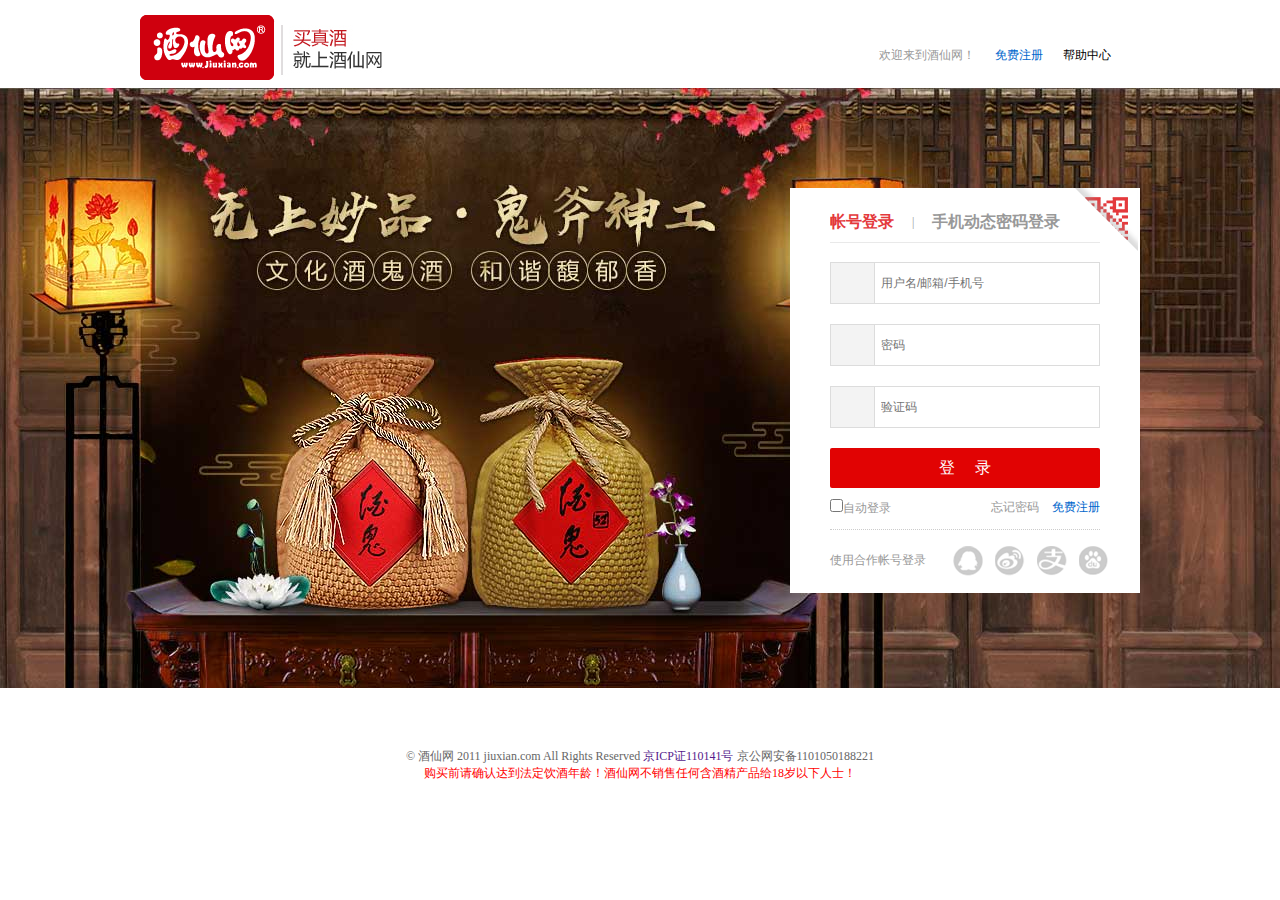
<file: login.html>
<!DOCTYPE html>
<html>
	<head>
		<meta charset="UTF-8">
		<title></title>
		<link rel="stylesheet" href="css/all.css" />
		<link rel="stylesheet" href="//at.alicdn.com/t/font_1306436_5e9hptznfs8.css" />
		<link rel="stylesheet" href="css/login.css" />
		<script type="text/javascript" src="js/jquery-3.3.1.js" ></script>
	</head>
	<body>
		<div>
			<div id="head">
		        <div id="left">
		         	<a href="index.html"><img src="img/logo.png" alt="" /></a>
		         	<img src="img/slogan.jpg" alt="" />
		        </div>
		        <div id="right">
		         	<span>欢迎来到酒仙网！</span>
		         	<a href="register.html">免费注册</a>
		         	<div>
		         		<div>
			         		<span>帮助中心</span><i class="iconfont">&#xe63f;</i>
			         	</div>
			         	<div style="display: none;">
			         		<ul>
			         			<li><a href="#">配送说明</a></li>
			         			<li><a href="#">支付方式</a></li>
			         			<li><a href="#">售后服务</a></li>
			         			<li><a href="#">企业客户</a></li>
			         		</ul>
			         	</div>
		         	</div>
		        </div>
			</div>
			<div id="container">
				<div id="main">
					<div>
						<a href="#" id="code" class="rp"></a>
						<a href="#" id="account" class="rp"></a>
						<div id="rA">
							<div id="top">
								<a href="#" class="on">帐号登录</a>
								<span>|</span>
								<a href="#">手机动态密码登录</a>
							</div>
							<div class="center" id="user">
								<p>
									<i class="iconfont">&#xe63e;</i>
									<input type="text" placeholder="用户名/邮箱/手机号" id="act"/>
								</p>
								<p>
									<i class="iconfont">&#xe639;</i>
									<input type="password" placeholder="密码" id="pwd"/>
								</p>
								<p>
									<i class="iconfont">&#xe636;</i>
									<input type="text" placeholder="验证码"/>
								</p>
								<input type="submit" value="登     录" id="btn">
								<div>
									<div id="lt">
										<input type="checkbox" id="auto"/><label for="auto">自动登录</label>
									</div>
									<div>
										<a href="#">忘记密码</a>
										<a href="#">免费注册</a>
									</div>
								</div>
							</div>
							<div class="center" style="display:none;" id="phone">
								<p>
									<i class="iconfont">&#xe63e;</i>
									<input type="text" placeholder="手机号"/>
								</p>
								<p>
									<i class="iconfont">&#xe636;</i>
									<input type="text" placeholder="验证码"/>
								</p>
								<p>
									<i class="iconfont">&#xe6c6;</i>
									<input type="text" id="message"/>
									<span id="getcode">获取短信验证码</span>
								</p>
								<input type="submit" value="登     录" id="btn"/>
							</div>
							<div id="foot">
								<span>使用合作帐号登录</span>
								<p>
									<a href="#"><i></i></a>
									<a href="#"><i></i></a>
									<a href="#"><i></i></a>
									<a href="#"><i></i></a>
								</p>
							</div>
						</div>
						<div id="rC" style="display: none;">
							<h2>扫码登录</h2>
							<div>
								<div>
									<img src="img/scancode.jpg" alt="" />
								</div>
								<div>
									<img src="img/tip1.png" alt="" />
								</div>
							</div>
							<div>
								<i></i>
								<p>
									打开<em style="color: red;">手机酒仙APP</em><br/>
									扫描二维码
								</p>
							</div>
							<div>
								<span><a href="">帐号密码登录</a><a href="">免费注册</a></span>
							</div>
						</div>
					</div>
				</div>
			</div>
			<div id="footer">
				<div>
					<p>©  酒仙网  2011 jiuxian.com All  Rights Reserved  <a href="">京ICP证110141号</a>  京公网安备1101050188221</p>
					<p style="color: #ff0000;">购买前请确认达到法定饮酒年龄！酒仙网不销售任何含酒精产品给18岁以下人士！</p>
				</div>
			</div>
		</div>
	</body>
</html>
<script type="text/javascript">
	$("#right>div").mouseenter(function(){
		$("#right>div div:first").next().show()
	})
	$("#right>div").mouseleave(function(){
		$("#right>div div:first").next().hide()
	})
	$("#code").click(function(){
		$("#rC").show();
		$("#rA").hide();
		$(this).hide();
		$("#account").show()
	})
	$("#account").click(function(){
		$("#rC").hide();
		$("#rA").show();
		$(this).hide();
		$("#code").show()
	})
	$("#rC>div>div:first").mouseover(function(){
		$(this).stop().animate({"left":"-80px"},500);
		$(this).next().stop().animate({"opacity":1},1200)
	})
	$("#rC>div>div:first").mouseout(function(){
		$(this).stop().animate({"left":"0px"},500);
		$(this).next().stop().animate({"opacity":0},100)
	});
	
	$("#top>a:first").click(function(){
		$(this).addClass("on");
		$(this).siblings().removeClass("on");
		$("#user").show();
		$("#phone").hide();	
	})
	$("#top>a:last").click(function(){
		$(this).addClass("on");	
		$(this).siblings().removeClass("on");
		$("#user").hide();
		$("#phone").show()
	})
	window.onload = function(){
		//取出cookie数据
		var str = document.cookie;
		var _json = JSON.parse(str.split("=")[1]);
		
		$("#btn").click(function(){
			//如果用户输入的用户名和密码与cookie中的用户名和密码相等  提示登录成功
			if( $("#act").val()== _json.username && $("#pwd").val()==_json.password ){
				location.href="index.html"
				//alert("登录成功");
			}else{
				location.href="login.html"
				//alert("用户名或密码错误");
			}
		})
	}
</script>
</file>
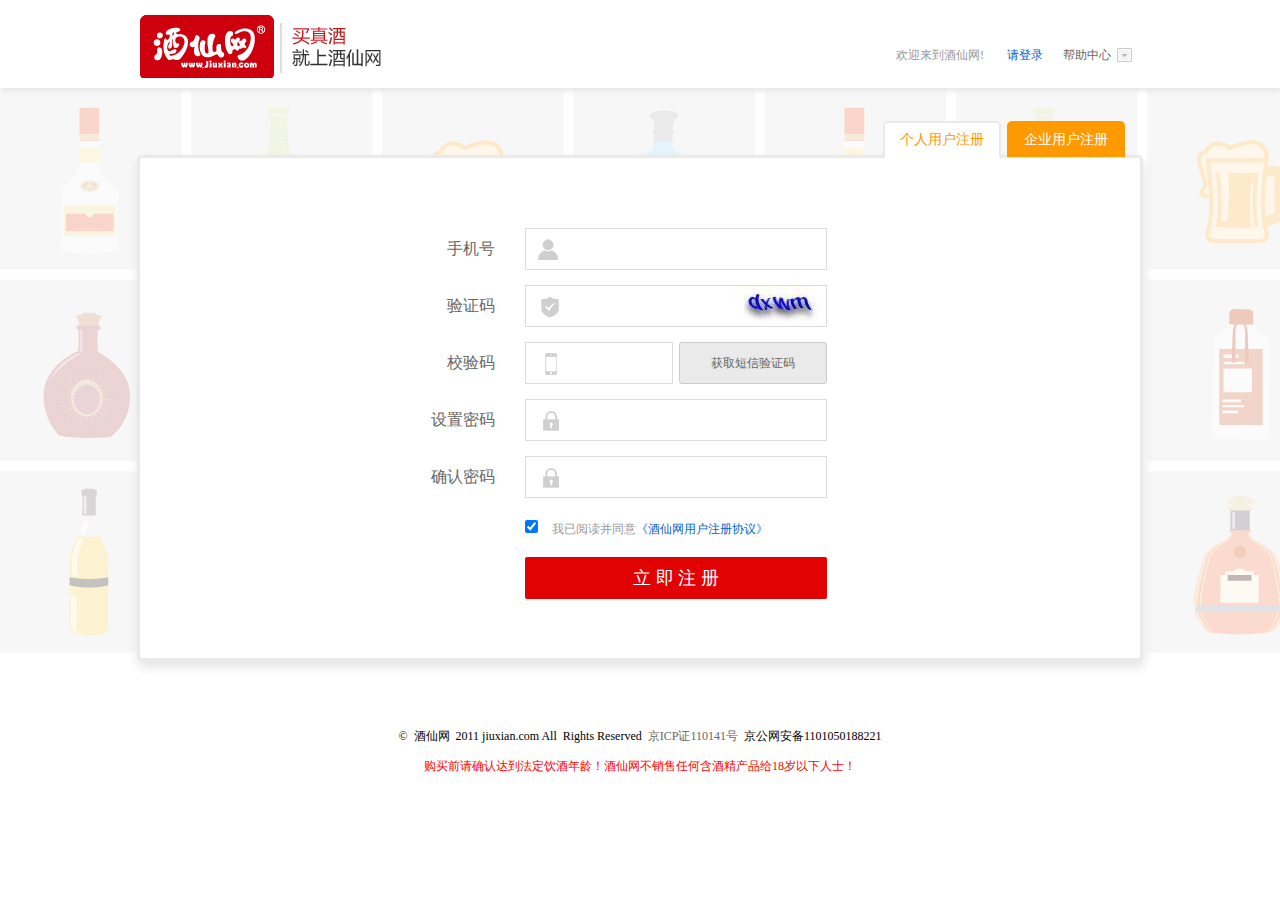
<file: register.html>
<!DOCTYPE html>
<html>
	<head>
		<meta charset="UTF-8">
		<title></title>
		<link rel="stylesheet" href="css/all.css" />
		<link rel="stylesheet" href="//at.alicdn.com/t/font_1306436_4macf0nruc9.css" />
		<link rel="stylesheet" type="text/css" href="css/register.css"/>
		<script src="js/jquery-3.3.1.js" type="text/javascript" charset="utf-8"></script>
	</head>
	<body>
		<div id="header">
			<div>
				<div>
					<a href="index.html" style="width:140px; background: url(img/logo.png) no-repeat;"></a>
					<a href="#" style="width:117px;background: url(img/slogan.jpg) no-repeat;"></a>
				</div>
				<div>
					<div>
						<span>帮助中心</span>
						<i></i>
					</div>
					<ul>
						<li><a href="#">配送说明</a></li>
						<li><a href="#">支付方式</a></li>
						<li><a href="#">售后服务</a></li>
						<li><a href="#">企业客户</a></li>
					</ul>
				</div>
				<div>
					欢迎来到酒仙网!
					<a href="login.html">请登录</a>
				</div>
			
			</div>
		</div>
		<div id="section">
			<div>
				<div>
					<a href="#" id="company">企业用户注册</a>
					<a href="#" class="on" id="person">个人用户注册</a>
				</div>
			</div>
			<div class="person">
				<form action="" >
					<div class="m15">
						<div class="regLabel">手机号</div>
						<div class="regInput">
							<input type="text" class="rinput" id="account"/>
							<i style="background-position: -50px 2px;"></i>
						</div>
					</div>
					<div class="m15">
						<div class="regLabel">验证码</div>
						<div class="regInput">
							<input type="text" class="rinput"/>
							<i style="background-position: -422px 2px;"></i>
							<span><img src="img/code.jpg" alt="" /></span>
						</div>
					</div>
					<div class="m15">
						<div class="regLabel">校验码</div>
						<div class="regInput">
							<input type="text" class="rinput reinput"/>
							<i style="background-position: -259px 1px;"></i>
							<div><span>获取短信验证码</span></div>
						</div>
					</div>
					<div class="m15">
						<div class="regLabel">设置密码</div>
						<div class="regInput">
							<input type="text" class="rinput" id="pwd"/>
							<i style="background-position: -77px 2px;"></i>
						</div>
					</div>
					<div class="m15">
						<div class="regLabel">确认密码</div>
						<div class="regInput">
							<input type="text" class="rinput"/>
							<i style="background-position: -77px 2px;"></i>
						</div>
					</div>
					<div class="m8">
						<div>
							<input type="checkbox" class="check" checked="checked"/>
							<span>我已阅读并同意<a href="#">《酒仙网用户注册协议》</a></span>
						</div>
					</div>
					<div class="m8">
						<div>
							<input type="button" class="btn" value="立 即 注 册"/>
						</div>
					</div>
				</form>
			</div>
			<div class="company">
				<form action="" >
					<div class="accountInfo">
						<h3>账户信息</h3>
						<span>（*为必填项，请确认填写正确。）</span>
					</div>
					<div class="message">
						<span>用户名</span>
						<div>
							<i style="background-position: -51px 0px;"></i>
							<input type="text" id="account"/>
						</div>
						<div>*</div>
					</div>
					<div class="message">
						<span>邮箱</span>
						<div>
							<i style="background-position: -230px 4px;"></i>
							<input type="text" />
						</div>
						<div>*</div>
					</div>
					<div class="message">
						<span>设置密码</span>
						<div>
							<i style="background-position: -81px 0px;"></i>
							<input type="text" id="pwd"/>
						</div>
						<div>*</div>
					</div>
					<div class="message">
						<span>确认密码</span>
						<div>
							<i style="background-position: -81px 0px;"></i>
							<input type="text" />
						</div>
						<div>*</div>
					</div>
					<div class="accountInfo">
						<h3>公司信息</h3>
						<span>（*为必填项，请确认填写正确。）</span>
					</div>
					<div class="message">
						<span>联系人姓名</span>
						<div>
							<i style="background-position: -51px 0px;"></i>
							<input type="text" />
						</div>
						<div>*</div>
					</div>
					<div class="message">
						<span>手机号</span>
						<div>
							<i style="background-position: -263px 1px;height: 27px;margin-top: 8px;"></i>
							<input type="text" />
						</div>
						<div>*</div>
					</div>
					<div class="message">
						<span>联系电话</span>
						<div>
							<i style="background-position: -298px 1px;height:23px;margin-top: 8px;"></i>
							<input type="text" />
						</div>
					</div>
					<div class="message">
						<span>公司名称</span>
						<div>
							<i style="background-position: -326px 0px;width:26px"></i>
							<input type="text" />
						</div>
						<div>*</div>
					</div>
					<div class="message">
						<span>公司所在地</span>
						<div style="border: none;">
							<select name="" id=""></select>
							<select name="" id=""></select>
							<select name="" id=""></select>
						</div>
						<div>*</div>
					</div>
					<div class="message">
						<span>详细地址</span>
						<div>
							<i style="background-position: -363px 0px;height: 25px;"></i>
							<input type="text" />
						</div>
						<div>*</div>
					</div>
					<div class="message">
						<span>验证码</span>
						<div>
							<i style="background-position: -425px 0px;height: 25px;"></i>
							<input type="text" class="w200"/>
							<span><img src="img/code.jpg" alt="" /></span>
							<i class="reload"></i>
						</div>
						<div>*</div>
					</div>
					<div class="p101">
						<input type="checkbox" class="check" checked="checked"/>
						<span>我已阅读并同意<a href="#">《酒仙网用户注册协议》</a></span>
					</div>
					<div class="p101">
						<input type="button" class="btn" value="立 即 注 册"/>
					</div>
				</form>
			</div>
		</div>
		<div id="footer">
			<div>
				<p>© &nbsp;酒仙网&nbsp; 2011 jiuxian.com All &nbsp;Rights Reserved&nbsp;&nbsp;<a target="_blank" href="#">京ICP证110141号</a>&nbsp;&nbsp;京公网安备1101050188221</p>
          		<p class="red">购买前请确认达到法定饮酒年龄！酒仙网不销售任何含酒精产品给18岁以下人士！</p>
			</div>
		</div>
	</body>
</html>
<script type="text/javascript">
	$("#header>div>div:nth-child(2)").mouseover(function(){
		$(this).find("ul").show()
	})
	$("#header>div>div:nth-child(2)").mouseout(function(){
		$(this).find("ul").hide()
	})
	$("#section>div:nth-child(1)>div>a").click(function(){
		$(this).addClass("on").siblings().removeClass("on");
	})
	$("#person").click(function(){
		$(".person").show();
		$(".company").hide()
	})
	$("#company").click(function(){
		$(".person").hide();
		$(".company").show()
	})
	$(".btn").click(function(){
		//将用户名和密码以对象的形式存储
		var json = {
			"username" : $("#account").val(),
			"password" : $("#pwd").val()
		}
		//开始存储cookie
		document.cookie = "userinfo="+JSON.stringify(json) ;
		//跳转到登录页面
		location.href = "login.html";
	})
</script>
</file>
<file: css/all.css>
*{
	margin: 0;
	padding: 0;
}
html,body{
	width:100%;
	height:100%;
}
img{
	border: none;
}
i,b,em{
	font-weight: normal;
	font-style: normal;
}
a{
	text-decoration: none;
}
h1,h2,h3,h4,h5,h6{
	margin:0;padding:0;font-size:12px;font-weight:normal;
	}
ul,ol,li{
	list-style:none;
}
table,td,input{
	font-size:12px;
}
input{
	outline: none;
}
</file>
<file: css/login.css>
#head{
	width:1000px;
	height:88px;
	margin: 0 auto;
}
#left{
	height: 63px;
	margin-top: 15px;
	width: 257px;
	float: left;
}
#right{
	color: #999;
	margin-top: 48px;
	height: 14px;
	line-height: 14px;
	float: right;
	font-size: 12px;
}
#right>span{
	display: block;
	float: left;
}
#right>a{
	display:block;
	float: left;
	margin-left: 20px;
	color:#0066cc;
}
#right>a:hover{
	text-decoration: underline;
}
#right>div{
	position: relative;
	display: inline-block;
	float: left;
}
#right>div>div:nth-child(1){
	color: #000;
	margin-left:20px;
	width: 77px;
	height: 14px;
	line-height: 14px;
	float: right;
	display: inline;
	position: relative;
	cursor: pointer;
	z-index: 10;
}
#right>div>div:nth-child(2){
	position: absolute;
	border: 1px solid #ccc;
	top: -6px;
	left:5px;
	width: 85px;
	z-index: 1;
	padding-top: 26px;
}
#right>div>div:nth-child(2)>ul>li{
	border-top: 1px dotted #ccc;
	height: 24px;
	line-height: 24px;
	background: #fff;
	text-align: center;
}
#right>div>div:nth-child(2)>ul>li>a{
	display: block;
	color: #999;
	text-decoration: none;
}
#right>div>div:nth-child(2)>ul>li>a:hover{
	text-decoration:underline;
}
#container{
	width:100%;
	height:650px;
	background: url(../img/loginBack.jpg) no-repeat center top;;
}
#main{
	width: 1000px;
	height:600px;
	margin: 0 auto;
}
#main>div{
	background-color: #fff;
	overflow: hidden;
	position: relative;
	width: 350px;
	height: 405px;
	top: 100px;
	left: 650px;
}
#main>div .rp{
	width: 65px;
	height: 65px;
	display: block;
	position: absolute;
	top: 0;
	right: 0;
	z-index: 9999;
}
#main>div #code{
	background: url(../img/regLogin.png) 0 -230px;
}
#main>div #account{
	background: url(../img/regLogin.png) -80px -230px;
	display: none;
}
#main>div>div{
	width: 270px;
	margin:14px 0 0 40px;
	
}
#main>div #top{
	margin-bottom:19px;
	height: 40px;
	overflow: hidden;
	line-height: 40px;
	border-bottom: 1px solid #e9e9e9;
}
#top>a{
	font-weight: bold;
	float: left;
	color: #999;
}
#top>a:hover{
	text-decoration: underline;
}
#main #top .on{
	color:#e4393c;
}
#main #top .blue{
	color:#0066cc;
}
#main #top a:hover{
	color:#0066cc
}
#main>div:nth-child(1)>div>div:nth-child(1){
	position: relative;
}
#top>span{
	font-size: 12px;
	line-height: 40px;
	float: left;
	color: #999;
	padding: 0 18px;
}
#rC>h2{
	height: 70px;
    line-height: 70px;
    font-size: 16px;
    color: #666;
}
#rC>div:nth-child(2){
	position: relative;
}
#rC>div:nth-child(2)>div:nth-child(1){
	width: 150px;
    height: 150px;
    margin: 20px auto 40px;
    position: relative;
    overflow: hidden;
}
#rC>div:nth-child(2)>div:nth-child(1)>img{
	width:100%;
	height:100%
}
#rC>div:nth-child(2)>div:nth-child(2){
	width: 167px;
    height: 200px;
    position: absolute;
    top: -25px;
    right: -30px;
    opacity: 0;
}
#rC>div:nth-child(3){
	font-size: 12px;
}
#rC>div:nth-child(3)>i{
	display: block;
    float: left;
    background:url(../img/regLogin.png) -270px -150px;
    width: 33px;
    height: 33px;
    margin: 1px 10px 0 65px;
}
#rC>div:nth-child(4){
	font-size: 12px;
	padding-top: 50px;
	text-align: right;
}
#rC>div:nth-child(4)>span>a{
	color: #999;
	padding-left: 10px;
}
#rC>div:nth-child(4)>span>a:hover{
	text-decoration: underline;
}
.center{
	height: 267px;
	border-bottom: 1px dotted #ccc;
	overflow: hidden;
}
.center>p{
	width: 270px;
	height: 42px;
	position: relative;
	top: 0;
	left: 0;
	margin-bottom: 20px;
}
.center>p>i{
	display: inline-block;
	width: 43px;
	height: 40px;
	line-height: 40px;
	background: #f3f3f3;
	position: absolute;
	top: 1px;
	left: 1px;
	text-align: center;
	border-right: 1px solid #dcdcdc;
	font-size:25px;
	z-index: 3;
	color: #999;
}
.center>p>input{
	height: 40px;
	line-height: 40px;
	color: #999;
	border: 1px solid #dcdcdc;
	width: 173px;
	padding: 0 45px 0 50px;
	position: absolute;
	left: 0;
	top: 0;
	outline:0;
	color: #999;
}
.center>input{
	width: 270px;
	background-color: #e10303;
	color: #fff;
	border-radius: 2px;
	border: 0;
	cursor: pointer;
	font-family: "Microsoft Yahei";
	height: 40px;
	line-height: 40px;
	font-size: 16px;
	margin-bottom: 11px;
}
.center>p #message{
	width:95px;
	padding: 0 0 0 54px;
}
.center>P #getcode{
	width:116px;
	position: absolute;
	right: 0;
	display: inline-block;
	height: 40px;
	line-height: 40px;
	font-size: 12px;
	text-align: center;
	border: 1px solid #ccc;
	background-color: #eaeaea;
	cursor: pointer;
	border-radius: 3px;
}
.center>div{
	margin-bottom: 16px;
}
.center>div{
	font-size: 12px;
	color: #999;
}
.center>div #lt{
	float: left;
}
.center>div>div>input{
	height: auto;
}
.center>div>div:nth-child(2){
	float: right;
}
.center>div>div:nth-child(2)>a{
	display: block;
	float: left;
	color: #999;
	height:auto
}
.center>div>div:nth-child(2)>a:hover{
	text-decoration: underline;
}
.center>div>div:nth-child(2)>a:nth-child(2){
	padding-left: 13px;
	color: #0066cc;
}
#foot{
	width: 320px;
	font-size: 12px;
	color: #999;
}
#foot>span{
	display: inline-block;
	float: left;
	margin: 22px 15px 0 0;
}
#foot>p{
	float: left;
}
#foot>p>a{
	display: block;
	float: left;
	width:30px;
	height:30px;
	margin-left: 12px;
	margin-top: 16px;
}
#foot>p>a:nth-child(1){
	 background: url(../img/regLogin.png) 0 -35px
}
#foot>p>a:nth-child(2){
	 background: url(../img/regLogin.png) -51px -35px
}
#foot>p>a:nth-child(3){
	 background: url(../img/regLogin.png) -102px -35px
}
#foot>p>a:nth-child(4){
	 background: url(../img/regLogin.png) -153px -35px
}
#foot>p>a:nth-child(1):hover{
	background-position: 0 -86px;
}
#foot>p>a:nth-child(2):hover{
	background-position: -51px -86px;
}
#foot>p>a:nth-child(3):hover{
	background-position: -102px -86px;
}
#foot>p>a:nth-child(4):hover{
	background-position: -153px -86px;
}
#footer{
	width: 100%;
	padding: 10px 0 0;
	height:90px
}
#footer>div{
	width: 1000px;
	margin: 0 auto;
	text-align: center;
	font-size: 12px;
	color: #666;
}
#footer>div>p>a:hover{
	color: #cc0001;	
}
</file>
<file: css/register.css>
#header,#section,#footer{
	width: 100%;
}
#header>div,#section>div,#footer>div{
	width:1000px;
	margin: 0 auto;
}
#header{
	background: #fff;
	height: 88px;
	box-shadow: 1px 2px 6px #e1e1e1;
	z-index: 100;
	position: relative;
}
#header a:hover{
	text-decoration: underline;
}
#header>div{
	height:88px;
	font-size: 12px;
}
#header>div>div:nth-child(1){
	float: left;
	height: 63px;
	margin-top: 15px;
	width: 257px;
}
#header>div>div:nth-child(1)>a{
	display: block;
	height:63px;
	float: left;
}
#header>div>div:nth-child(2){
	width: 77px;
	height: 14px;
	line-height: 14px;
	float: right;
	display: inline;
	margin: 48px 0 0 20px;
	position: relative;
	cursor: pointer;
	z-index: 10;
}
#header>div>div:nth-child(2)>div{
	height: 14px;
	position: relative;
	z-index: 2;
}
#header>div>div:nth-child(2)>div>span{
	float: left;
	display: inline-block;
	color: #666;
	margin-right: 6px
}
#header>div>div:nth-child(2)>div>i{
	float: left;
	display: inline-block;
	width: 15px;
	height: 14px;
	background: url(../img/regLogin.png) -23px 0;
}
#header>div>div:nth-child(2)>ul{
	position: absolute;
	border: 1px solid #ccc;
	top: -6px;
	left: -10px;
	width: 85px;
	padding-top: 26px;
	display: none;
}
#header>div>div:nth-child(2)>ul>li{
	border-top: 1px dotted #ccc;
	padding-left: 10px;
	height: 24px;
	line-height: 24px;
	background: #fff;
}
#header>div>div:nth-child(2)>ul>li>a{
	color: #999;
}
#header>div>div:nth-child(3){
	float: right;
	color: #999;
	margin-top: 48px;
	height: 14px;
	line-height: 14px;
}
#header>div>div:nth-child(3)>a{
	color: #0066cc;
	margin-left: 20px;
}
#section{
	height: auto;
	padding: 33px 0 50px;
	background: url(../img/bg.jpg) repeat-x scroll left top;
}
#section>div{
	width: 1000px;
	margin: 0 auto;
}
#section>div:nth-child(1){
	height: 34px;
	position: relative;
	z-index: 99;
}
#section>div:nth-child(1)>div{
	width: 280px;
	height: 34px;
	position: absolute;
	right: 15px;
	top:0
}
#section>div:nth-child(1)>div>a{
	float: right;
	cursor: pointer;
	display: inline-block;
	padding: 0 15px;
	height: 34px;
	line-height: 34px;
	color: #fff;
	font-family: "微软雅黑";
	font-size: 14px;
	border: 2px solid #ff9900;
	border-top-left-radius: 5px;
	border-top-right-radius: 5px;
	background: #ff9900;
	margin-left: 6px;
	vertical-align: top;
	border-bottom: none;
	vertical-align: top
}
#section>div:nth-child(1)>div .on{
	color: rgb(255, 153, 0);
	border: 2px solid #eaeaea;
	background: #fff;
	border-bottom:2px solid #fff;
	height: 34px;
}
#section .person{
	background: #fff;
	border: 3px solid #eaeaea;
	border-radius: 5px;
	box-shadow: 1px 6px 11px #e4e4e4;
	height: 500px;
	position: relative;
	z-index: 10;
}
#section .person>form{
	width: 784px;
	padding: 55px 0 0 125px;
}
#section .person .regLabel{
	width: 230px;
	height: 42px;
	line-height: 42px;
	text-align: right;
	padding-right: 30px;
	float: left;
	color: #666;
}
#section .person .regInput{
	height: 42px;
	width: 302px;
	float: left;
	position: relative;
}
#section .person .regInput>i{
	display: inline-block;
	height: 26px;
	width: 26px;
	position: absolute;
	left: 12px;
	top: 9px;
	background: url(../img/regLogin.png) no-repeat 0 0;
	z-index: 4;
}
#section .person .regInput>span{
	display: block;
	width: 80px;
	height: 40px;
	position: absolute;
	top: 1px;
	right: 12px;
	z-index: 3;
}
#section .person .regInput>div{
	width: 148px;
	height: 42px;
	position: absolute;
	top: 0;
	right: 0;
	z-index: 3;
}
#section .person .regInput>div>span{
	display: inline-block;
	width: 146px;
	height: 40px;
	line-height: 40px;
	font-size: 12px;
	text-align: center;
	font-family: "微软雅黑";
	border: 1px solid #ccc;
	background-color: #eaeaea;
	cursor: pointer;
	border-radius: 3px;
	color: #666;
}
#section .person .rinput{
	width: 255px;
	padding-left: 45px;
	position: relative;
	z-index: 3;
	font-weight: 700;
}
#section .person .reinput{
	width:101px
}
#section input{
	height: 40px;
	line-height: 40px;
	color: #999;
	border: 1px solid #dcdcdc;
}
#section .person .m15{
	margin-top: 15px;
	overflow: hidden;
}
#section .person .m8{
	margin: 8px 0 0 260px;
}
#section .person .m8>div{
	line-height: 22px;
	width: 302px;
	position: relative;
}
#section .person .m8>div>span{
	display: inline-block;
	color: #999;
	margin:12px 0 9px 10px;
	font-size: 12px;
}
#section .person .m8>div>span>a{
	color: #0066cc;
}
#section .person .m8 .check{
	height:auto
}
#section .person .m8 .btn{
	width: 302px;
	height: 42px;
	font-size: 18px;
	font-family: "微软雅黑";
	color: #fff;
	border-radius: 2px;
	border: none;
	background: #e10303;
	cursor: pointer;
}
#section .company{
	width: 994px;
	margin: 0 auto;
	border: 3px solid #EAEAEA;
	box-shadow: 2px 5px 10px -4px #EAEAEA;
	color: #000;
	background: #fff;
	display: none;
}
.company form{
	padding: 70px 50px;
}
.company .accountInfo{
	border-bottom: 1px dashed #EAEAEA;
	margin-bottom: 35px;
}
.company .accountInfo>h3{
	font-size: 18px;
	color: #333333;
	margin-right: 35px;
	font-weight: 600;
	display: inline-block;
}
.company .accountInfo>span{
	color: #FF9800;
	font-size: 12px;
	height: 60px;
	line-height: 60px;
	display: inline-block;
}
.company .message{
	height: 42px;
	margin-bottom: 15px;
}
.company .message>span{
	font-size: 16px;
	width: 84px;
	text-align: right;
	height: 40px;
	line-height: 40px;
	display: inline-block;
	margin-right: 17px;
	float: left;
	color: #666;
}
.company .message>div:nth-child(2){
	border: 1px solid #e4e4e4;
	display: inline-block;
	width: 380px;
	position: relative;
	background: #fff;
	height: 40px;
	float: left;
}
#section .company .message>div:nth-child(2)>input{
	position: relative;
	z-index: 2;
	background: none ;
	border: none;
	float: left;
	width: 297px;
	font-weight: 700;
}
#section .company .message>div:nth-child(2)>select{
	margin-top: 7px;
	margin-right: 9px;
	width: 114px;
	border: 1px solid #e4e4e4;
	padding: 4px 5px;
}
#section .company .message>div:nth-child(2) .w200{
	width: 200px;
}
#section .company .message>div:nth-child(2)>i{
	width: 20px;
	height: 20px;
	display: inline;
	margin: 10px 10px 0 20px;
	float: left;
	overflow: hidden;
	background: url(../img/regLogin.png) no-repeat 0 0;
}
#section .company .message>div:nth-child(2)>span{
	float: left;
	display: inline;
	width: 74px;
	height:40px
}

#section .company .message>div:nth-child(3){
	color: #FF9800;
	display: inline-block;
	height: 40px;
	line-height: 55px;
	font-size: 24px;
	vertical-align: top;
	margin-left: 15px;
	float: left;
}
#section .company .message>div:nth-child(2) .reload{
	width: 29px;
	height: 29px;
	background-position: -187px 0px;
	float: left;
	display: inline;
	margin-top: 8px;
	cursor: pointer;
	margin-left: 16px;
}
#section .company .p101{
	padding-left: 101px;
}
#section .company .p101>input{
	height:auto
}
#section .company .p101>span{
	color: #999999;	
	font-size: 12px;
	margin:12px 0 9px 10px;
	display: inline-block;
}
#section .company .p101>span>a{
	color: #0066CC;
}
#section .company .p101 .btn{
	width: 305px;
    background: #e10303;
    border: medium none;
    border-radius: 2px;
    color: #fff;
    cursor: pointer;
    font-family: "微软雅黑";
    font-size: 18px;
	height: 42px;
}
#footer{
	height: 90px;
	padding: 10px 0 0;
}
#footer>div{
	text-align: center;
}
#footer>div>p{
	line-height: 30px;
	font-size: 12px;
}
#footer>div>p>a{
	color: #666;
}
#footer>div>p>a:hover{
	color: #f00;
}
#footer>div>p:nth-child(2){
	color: #f00;
}
</file>
